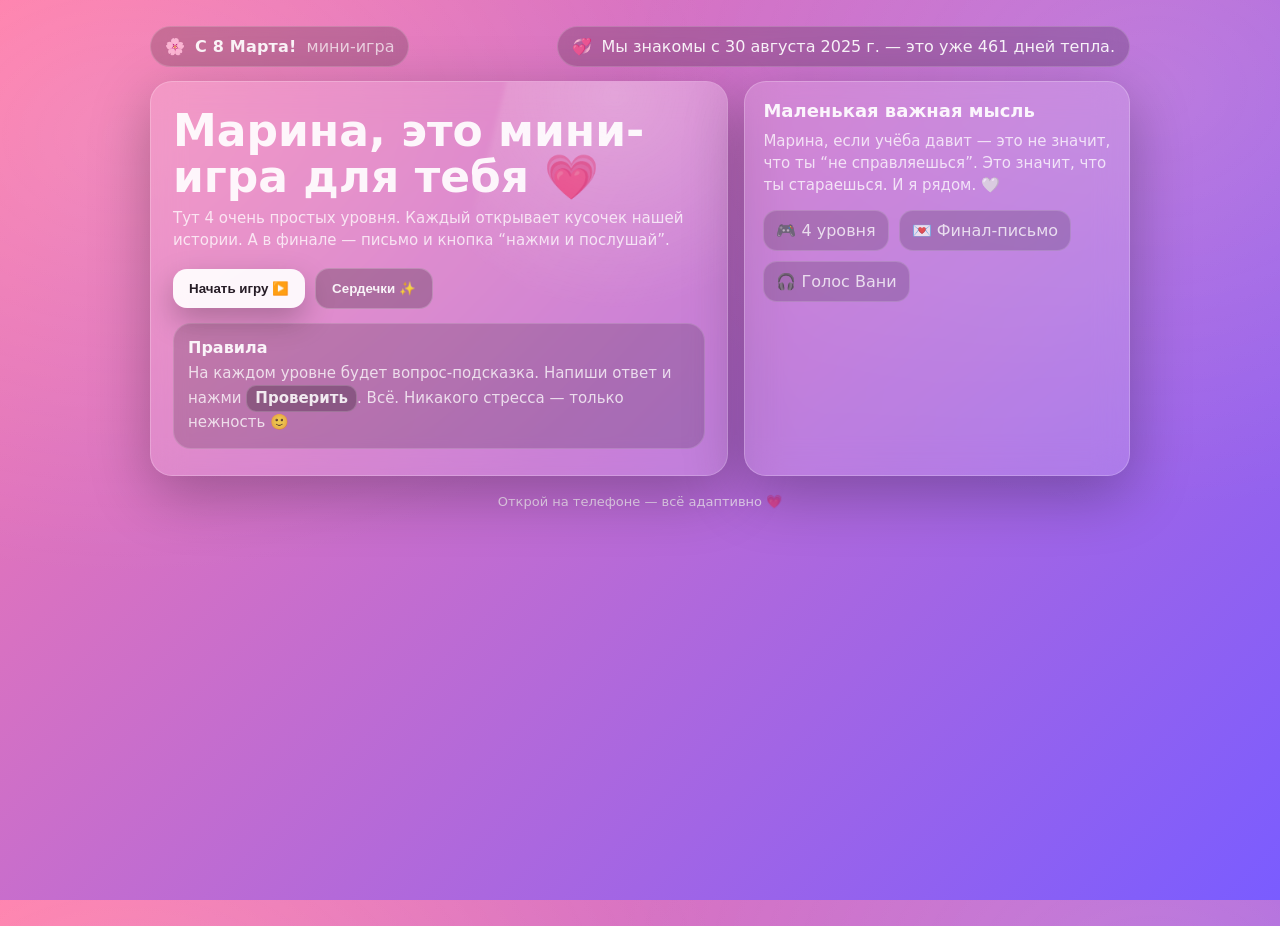
<file: marina-8m/index.html>
<!doctype html>
<html lang="ru">
<head>
  <meta charset="UTF-8" />
  <meta name="viewport" content="width=device-width, initial-scale=1"/>
  <title>Марине от Вани 💗</title>
  <link rel="stylesheet" href="style.css">
</head>
<body data-page="index">
  <div class="hearts" id="hearts"></div>

  <div class="wrap">
    <div class="topbar">
      <div class="badge">🌸 <b>С 8 Марта!</b> <span style="opacity:.75">мини-игра</span></div>
      <div class="badge">💞 <span id="dateLine"></span></div>
    </div>

    <div class="grid">
      <section class="card hero">
        <h1 id="nameLine">Марина, это мини-игра для тебя 💗</h1>
        <p class="sub">
          Тут 4 очень простых уровня. Каждый открывает кусочек нашей истории.
          А в финале — письмо и кнопка “нажми и послушай”.
        </p>

        <div class="row">
          <button class="btn" id="start">Начать игру ▶️</button>
          <button class="btn secondary" onclick="window.__burstHearts?.()">Сердечки ✨</button>
        </div>

        <div class="panel" style="margin-top:14px;">
          <div style="font-weight:750;">Правила</div>
          <div class="sub" style="margin:6px 0 0;">
            На каждом уровне будет вопрос-подсказка. Напиши ответ и нажми <span class="kbd">Проверить</span>.
            Всё. Никакого стресса — только нежность 🙂
          </div>
        </div>
      </section>

      <aside class="card">
        <h2>Маленькая важная мысль</h2>
        <p class="sub" style="margin:0;">
          Марина, если учёба давит — это не значит, что ты “не справляешься”.
          Это значит, что ты стараешься. И я рядом. 🤍
        </p>
        <div class="progress" style="margin-top:14px;">
          <div class="pill">🎮 4 уровня</div>
          <div class="pill">💌 Финал-письмо</div>
          <div class="pill">🎧 Голос Вани</div>
        </div>
      </aside>
    </div>

    <footer>Открой на телефоне — всё адаптивно 💗</footer>
  </div>

  <script src="app.js"></script>
</body>
</html>
</file>
<file: marina-8m/style.css>
:root{
  --bg1:#ff7aa8;
  --bg2:#7a5cff;
  --card: rgba(255,255,255,.14);
  --border: rgba(255,255,255,.22);
  --text: rgba(255,255,255,.92);
  --muted: rgba(255,255,255,.76);
  --shadow: 0 18px 60px rgba(0,0,0,.28);
  --dark: rgba(10,8,16,.55);
}

*{box-sizing:border-box}
html,body{height:100%}
body{
  margin:0;
  font-family: system-ui,-apple-system,"Segoe UI",Roboto,Arial,sans-serif;
  color:var(--text);
  background:
    radial-gradient(1100px 800px at 10% 15%, rgba(255,255,255,.14), transparent 55%),
    radial-gradient(900px 700px at 90% 10%, rgba(255,255,255,.12), transparent 60%),
    linear-gradient(135deg, var(--bg1), var(--bg2));
  overflow-x:hidden;
}

a{color:inherit}
.wrap{
  width:min(980px, 92vw);
  margin: 26px auto 70px;
  position:relative;
  z-index:2;
}

.topbar{
  display:flex;
  align-items:center;
  justify-content:space-between;
  gap:12px;
  flex-wrap:wrap;
  margin-bottom:14px;
}
.badge{
  display:inline-flex;
  align-items:center;
  gap:10px;
  padding:10px 14px;
  border-radius:999px;
  background: rgba(0,0,0,.18);
  border:1px solid rgba(255,255,255,.18);
  backdrop-filter: blur(10px);
}
.badge b{letter-spacing:.2px}

.grid{
  display:grid;
  grid-template-columns: 1.2fr .8fr;
  gap:16px;
}
@media (max-width: 860px){
  .grid{grid-template-columns:1fr}
}

.card{
  background: var(--card);
  border: 1px solid var(--border);
  border-radius: 22px;
  box-shadow: var(--shadow);
  backdrop-filter: blur(16px);
  padding: 18px;
}

.hero{
  padding: 26px 22px;
  position:relative;
  overflow:hidden;
}
.hero::before{
  content:"";
  position:absolute;
  inset:-80px -120px auto auto;
  width:360px; height:360px;
  background: radial-gradient(circle at 30% 30%, rgba(255,255,255,.24), transparent 60%);
  filter: blur(2px);
  transform: rotate(14deg);
}
h1{
  margin:0 0 8px;
  font-size: clamp(26px, 4vw, 44px);
  line-height:1.05;
}
h2{
  margin: 0 0 10px;
  font-size: 18px;
}
.sub{
  margin:0 0 16px;
  color:var(--muted);
  font-size: 15px;
  line-height:1.45;
}

.row{
  display:flex;
  gap:10px;
  flex-wrap:wrap;
  align-items:center;
}

.btn{
  border:0;
  cursor:pointer;
  padding: 12px 16px;
  border-radius: 14px;
  font-weight: 750;
  color: rgba(20,10,20,.92);
  background: rgba(255,255,255,.92);
  box-shadow: 0 12px 30px rgba(0,0,0,.25);
  transition: transform .12s ease, opacity .12s ease;
}
.btn:hover{transform: translateY(-1px)}
.btn:active{transform: translateY(0px); opacity:.92}
.btn.secondary{
  background: rgba(0,0,0,.22);
  color: var(--text);
  border:1px solid rgba(255,255,255,.22);
  box-shadow:none;
}
.btn.small{padding:10px 12px; border-radius:12px; font-weight:700}

.pill{
  display:inline-flex;
  gap:8px;
  align-items:center;
  padding:10px 12px;
  border-radius: 14px;
  background: rgba(0,0,0,.16);
  border:1px solid rgba(255,255,255,.16);
  color: var(--muted);
}

.progress{
  display:flex;
  gap:10px;
  flex-wrap:wrap;
  margin-top:10px;
}
.dot{
  width: 12px; height: 12px;
  border-radius: 50%;
  background: rgba(255,255,255,.25);
  border: 1px solid rgba(255,255,255,.25);
}
.dot.on{background: rgba(255,255,255,.9)}

.kbd{
  display:inline-block;
  padding:2px 8px;
  border-radius:10px;
  background: rgba(0,0,0,.24);
  border: 1px solid rgba(255,255,255,.18);
  font-weight:700;
  color: rgba(255,255,255,.88);
}

.panel{
  background: rgba(0,0,0,.16);
  border:1px solid rgba(255,255,255,.16);
  border-radius: 18px;
  padding: 14px;
}

.input{
  width: min(520px, 100%);
  padding:12px 14px;
  border-radius:14px;
  border:1px solid rgba(255,255,255,.18);
  background: rgba(0,0,0,.18);
  color: var(--text);
  outline:none;
  font-size: 15px;
}

.memory{
  border-radius: 18px;
  padding: 14px;
  border: 1px solid rgba(255,255,255,.14);
  background: rgba(255,255,255,.08);
  white-space: pre-wrap;
  line-height:1.6;
}

.gallery{
  display:grid;
  grid-template-columns: repeat(3, 1fr);
  gap:10px;
}
@media (max-width: 520px){
  .gallery{grid-template-columns: repeat(2, 1fr);}
}
.photo{
  height: 120px;
  border-radius: 16px;
  overflow:hidden;
  border:1px solid rgba(255,255,255,.18);
  background: rgba(0,0,0,.12);
  position:relative;
}
.photo img{
  width:100%;
  height:100%;
  object-fit:cover;
  display:block;
  filter: saturate(1.05) contrast(1.02);
}
.photo .cap{
  position:absolute;
  left:10px;
  bottom:10px;
  right:10px;
  font-size:12px;
  color: rgba(255,255,255,.88);
  background: rgba(0,0,0,.35);
  border:1px solid rgba(255,255,255,.14);
  border-radius: 12px;
  padding: 6px 8px;
  backdrop-filter: blur(8px);
}

footer{
  margin-top:18px;
  text-align:center;
  color: rgba(255,255,255,.72);
  font-size: 13px;
}

/* Hearts */
.hearts{
  position:fixed;
  inset:0;
  pointer-events:none;
  overflow:hidden;
  z-index:1;
}
.heart{
  position:absolute;
  width: 18px;
  height: 18px;
  transform: rotate(45deg);
  opacity:.85;
  animation: floatUp linear forwards;
  filter: drop-shadow(0 6px 12px rgba(0,0,0,.25));
  color: hsl(340, 90%, 72%);
}
.heart::before,
.heart::after{
  content:"";
  position:absolute;
  width: 18px;
  height: 18px;
  border-radius: 50%;
  background: currentColor;
}
.heart::before{ left:-9px; top:0; }
.heart::after{ left:0; top:-9px; }
.heart{ background: currentColor; }
@keyframes floatUp{
  from { transform: translateY(0) rotate(45deg); }
  to   { transform: translateY(-120vh) rotate(45deg); opacity:0; }
}
</file>
